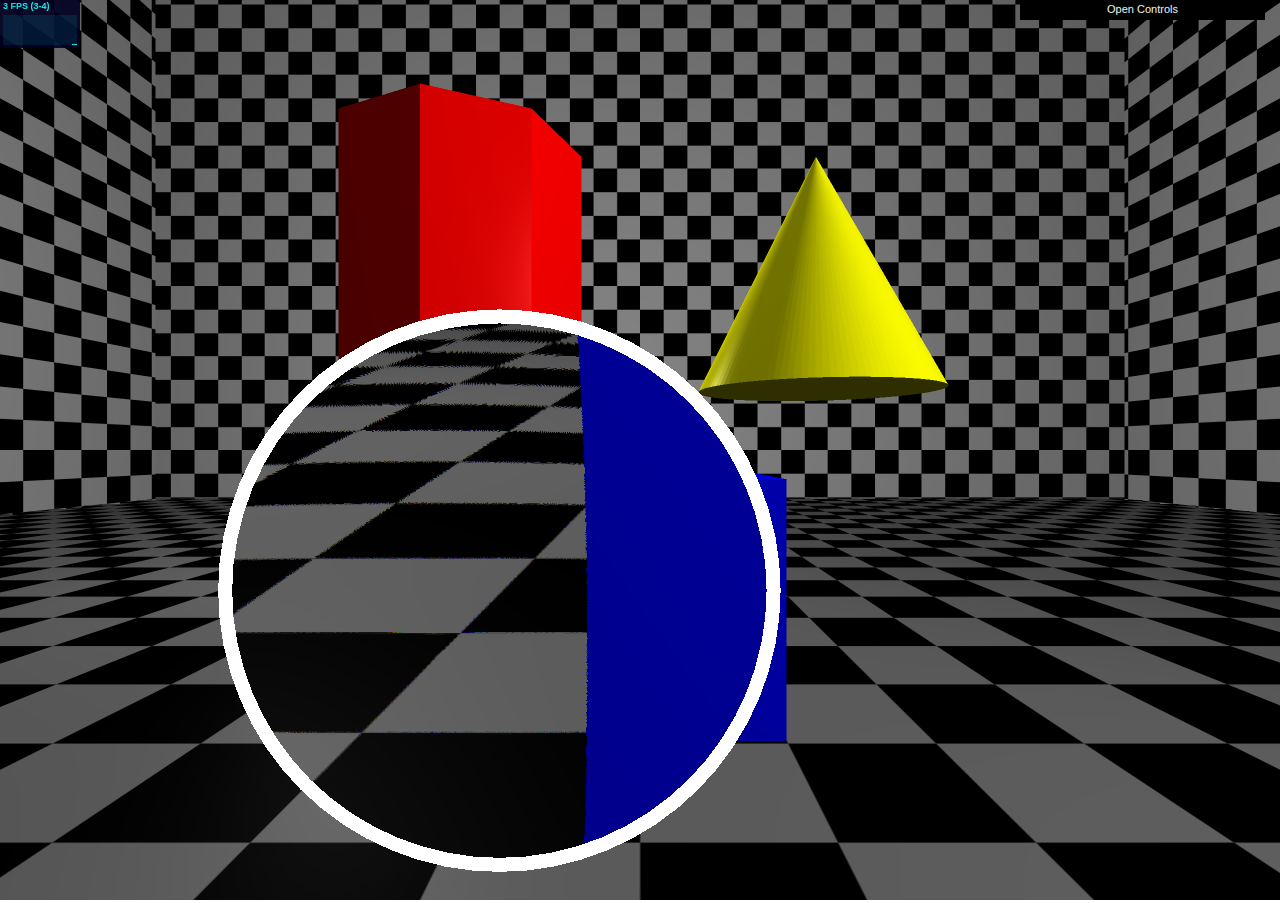
<file: index.html>
<!DOCTYPE html>
<html>
    <style>
        body {
            font-family: Monospace;
            background-color: #fff;
            color: #000;
            margin: 0px;
            overflow: hidden;
        }
    
        #about {
            margin: 0px;
            border: 3px solid #fff;
            width: 870px;
            height: 90%;
            position: absolute;
            margin-top: 50px;
            top: 0px;
            /* to center: 
            left: 50%;
            margin-left: -435px; 
            */
            left: 50px;
            z-index: 4;
            font-size: 20px;
            color: white;
            display: none;
            background-color: #000;
            opacity: 0.8;
            filter: progid:DXImageTransform.Microsoft.Gradient(GradientType=0, StartColorStr='#CC000000', EndColorStr='#CC000000');
        }
    
        .codearea {
            margin: 10px;
            width: 850px;
            height: 40%;
            color: white;
            background-color: #000;
            font-size: 14px;
        }
    </style>
<head>
    
    <meta charset="utf-8">
    <title>Lens Renderer</title>
    <style src="./webgl/style.css"></style>
</head>

<body>
    <!-- SHADERS -->
    <script id="phong-vs-glsl" type="x-shader/x-vertex" src="./shaders/phong-vs.vert.glsl"></script>
    <script id="phong-ps-glsl" type="x-shader/x-fragment" src="./shaders/phong-ps.frag.glsl"></script>
    <script id="screen-vs-glsl" type="x-shader/x-vertex" src="./shaders/screen.vert.glsl"></script>
    <script id="screen-ps-glsl" type="x-shader/x-fragment" src="./shaders/screen.frag.glsl"></script>
    <script id="lens-vs-glsl" type="x-shader/x-vertex" src="./shaders/lens.vert.glsl"></script>
    <script id="lens-ps-glsl" type="x-shader/x-fragment" src="./shaders/lens.frag.glsl"></script>

    <script src="./webgl/Stats.js"></script>
    <script src="./webgl/three.js"></script>
    <script src="./webgl/dat.gui.js"></script>
    <script src="./webgl/cfg.js"></script>
    <script src='./webgl/DragControls.js'></script>
    <script src='./webgl/OrbitControls.js'></script>
    <script src="./webgl/gui.js"></script>
    <script src="./webgl/scene.js"></script>
    <script src="./webgl/app.js"></script>
    <script>
        function hideAbout() {
            var about = document.getElementById("about");
            about.style.display = "none";
        }
    </script>
    <div id="about" onclick="hideAbout();" style="display:none">
        <center>About</center>
        <p>By Anshuman Medhi and Aaron Wang</p>
    </div>
</body>

</html>
</file>
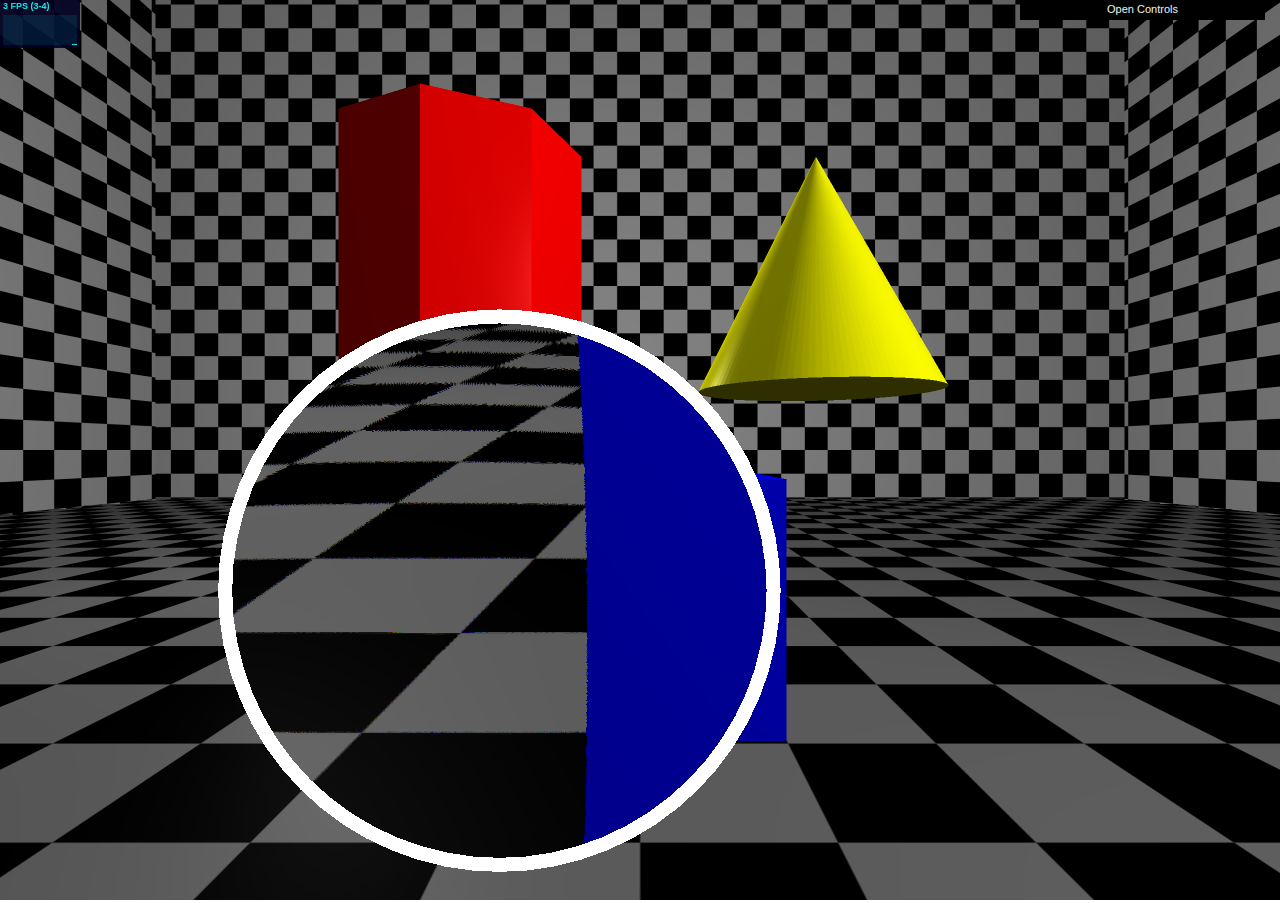
<file: lens-renderer/index.html>
<!DOCTYPE html>
<html>
    <style>
        body {
            font-family: Monospace;
            background-color: #fff;
            color: #000;
            margin: 0px;
            overflow: hidden;
        }
    
        #about {
            margin: 0px;
            border: 3px solid #fff;
            width: 870px;
            height: 90%;
            position: absolute;
            margin-top: 50px;
            top: 0px;
            /* to center: 
            left: 50%;
            margin-left: -435px; 
            */
            left: 50px;
            z-index: 4;
            font-size: 20px;
            color: white;
            display: none;
            background-color: #000;
            opacity: 0.8;
            filter: progid:DXImageTransform.Microsoft.Gradient(GradientType=0, StartColorStr='#CC000000', EndColorStr='#CC000000');
        }
    
        .codearea {
            margin: 10px;
            width: 850px;
            height: 40%;
            color: white;
            background-color: #000;
            font-size: 14px;
        }
    </style>
<head>
    
    <meta charset="utf-8">
    <title>Lens Renderer</title>
    <style src="./webgl/style.css"></style>
</head>

<body>
    <!-- SHADERS -->
    <script id="phong-vs-glsl" type="x-shader/x-vertex" src="/lens-renderer/shaders/phong-vs.vert.glsl"></script>
    <script id="phong-ps-glsl" type="x-shader/x-fragment" src="/lens-renderer/shaders/phong-ps.frag.glsl"></script>
    <script id="screen-vs-glsl" type="x-shader/x-vertex" src="/lens-renderer/shaders/screen.vert.glsl"></script>
    <script id="screen-ps-glsl" type="x-shader/x-fragment" src="/lens-renderer/shaders/screen.frag.glsl"></script>
    <script id="lens-vs-glsl" type="x-shader/x-vertex" src="/lens-renderer/shaders/lens.vert.glsl"></script>
    <script id="lens-ps-glsl" type="x-shader/x-fragment" src="/lens-renderer/shaders/lens.frag.glsl"></script>

    <script src="/lens-renderer/webgl/Stats.js"></script>
    <script src="/lens-renderer/webgl/three.js"></script>
    <script src="/lens-renderer/webgl/dat.gui.js"></script>
    <script src="/lens-renderer/webgl/cfg.js"></script>
    <script src='/lens-renderer/webgl/DragControls.js'></script>
    <script src='/lens-renderer/webgl/OrbitControls.js'></script>
    <script src="/lens-renderer/webgl/gui.js"></script>
    <script src="/lens-renderer/webgl/scene.js"></script>
    <script src="/lens-renderer/webgl/app.js"></script>
    <script>
        function hideAbout() {
            var about = document.getElementById("about");
            about.style.display = "none";
        }
    </script>
    <div id="about" onclick="hideAbout();" style="display:none">
        <center>About</center>
        <p>By Anshuman Medhi and Aaron Wang</p>
    </div>
</body>

</html>
</file>
